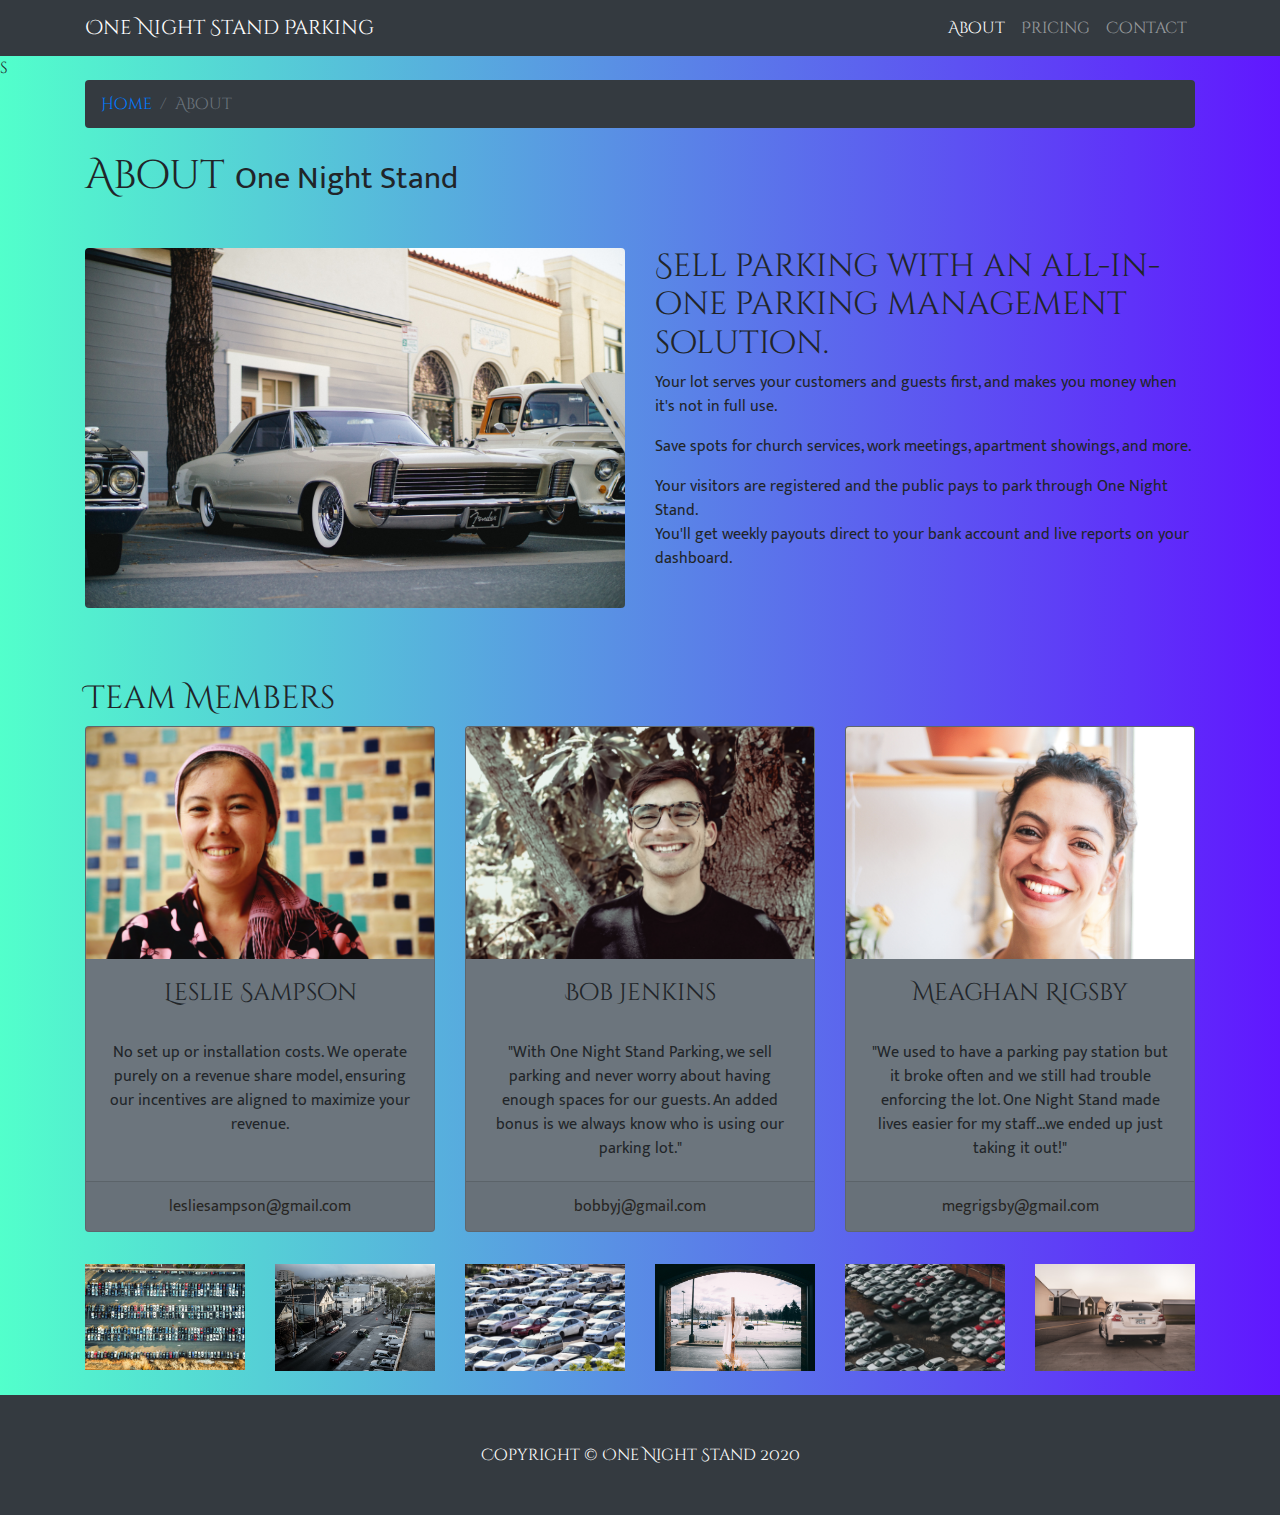
<file: about.html>
<!DOCTYPE html>
<html lang="en">

<head>

  <meta charset="utf-8">
  <meta name="viewport" content="width=device-width, initial-scale=1, shrink-to-fit=no">
  <meta name="description" content="">
  <meta name="author" content="">

  <title>One Night Stand Parking</title>

  <!-- Bootstrap core CSS -->
  <link href="vendor/bootstrap/css/bootstrap.min.css" rel="stylesheet">

  <!-- Custom styles for this template -->
  <link href="https://fonts.googleapis.com/css2?family=Cinzel+Decorative:wght@700&family=Mukta:wght@600&display=swap" rel="stylesheet">
s
  <link href="css/modern-business.css" rel="stylesheet">


</head>

<body>

  <!-- Navigation -->
  <nav class="navbar fixed-top navbar-expand-lg navbar-dark bg-dark fixed-top">
    <div class="container">
      <a class="navbar-brand" href="index.html">One Night Stand Parking</a>
      <button class="navbar-toggler navbar-toggler-right" type="button" data-toggle="collapse" data-target="#navbarResponsive" aria-controls="navbarResponsive" aria-expanded="false" aria-label="Toggle navigation">
        <span class="navbar-toggler-icon"></span>
      </button>
      <div class="collapse navbar-collapse" id="navbarResponsive">
        <ul class="navbar-nav ml-auto">
          <li class="nav-item active">
            <a class="nav-link" href="about.html">About</a>
          </li>
          <li class="nav-item">
            <a class="nav-link" href="services.html">Pricing</a>
          </li>
          <li class="nav-item">
            <a class="nav-link" href="contact.html">Contact</a>
          </li>
          
        </ul>
      </div>
    </div>
  </nav>

  <!-- Page Content -->
  <div class="container">

    <!-- Page Heading/Breadcrumbs -->
   

    <ol class="breadcrumb bg-dark">
      <li class="breadcrumb-item">
        <a href="index.html">Home</a>
      </li>
      <li class="breadcrumb-item active">About</li>
    </ol>
    <h1 class="mt-4 mb-3">About
      <small class="font">One Night Stand</small>
    </h1>
    <!-- Intro Content -->
    <div class="row my-5">
      <div class="col-lg-6">
        <img class="img-fluid rounded mb-4" src="car1.jpg" alt="">
      </div>
      <div class="col-lg-6">
        <h2>Sell parking with an all-in-one parking management solution.</h2>
        <p class="font">Your lot serves your customers and guests first, and makes you money when it's not in full use.</p>
        <p class="font">Save spots for church services, work meetings, apartment showings, and more.</p>
        <p class="font">Your visitors are registered and the public pays to park through One Night Stand.<br>You'll get weekly payouts direct to your bank account and live reports on your dashboard.</p>
      </div>
    </div>
    <!-- /.row -->

    <!-- Team Members -->
    <h2>Team Members</h2>

    <div class="row">
      <div class="col-lg-4 mb-4">
        <div class="card h-100 text-center bg-secondary">
          <img class="card-img-top" src="human6.jpg" alt="">
          <div class="card-body">
            <h4 class="card-title">Leslie Sampson</h4>
            <h6 class="card-subtitle mb-2 text-muted">Owner</h6>
            <p class="card-text font">No set up or installation costs. We operate purely on a revenue share model, ensuring our incentives are aligned to maximize your revenue.</p>
          </div>
          <div class="card-footer">
            <a href="#" class="emails font">lesliesampson@gmail.com</a>
          </div>
        </div>
      </div>
      <div class="col-lg-4 mb-4">
        <div class="card h-100 text-center bg-secondary">
          <img class="card-img-top" src="human8.jpg" alt="">
          <div class="card-body">
            <h4 class="card-title">Bob Jenkins</h4>
            <h6 class="card-subtitle mb-2 text-muted">Appartment Complex Renter</h6>
            <p class="card-text font">"With One Night Stand Parking, we sell parking and never worry about having enough spaces for our guests. An added bonus is we always know who is using our parking lot."</p>
          </div>
          <div class="card-footer">
            <a href="#" class="emails font">bobbyj@gmail.com</a>
          </div>
        </div>
      </div>
      <div class="col-lg-4 mb-4">
        <div class="card h-100 text-center bg-secondary">
          <img class="card-img-top" src="human7.jpg" alt="">
          <div class="card-body">
            <h4 class="card-title">Meaghan Rigsby</h4>
            <h6 class="card-subtitle mb-2 text-muted">Church Minister & Renter</h6>
            <p class="card-text font">  "We used to have a parking pay station but it broke often and we still had trouble enforcing the lot. One Night Stand made lives easier for my staff...we ended up just taking it out!"</p>
          </div>
          <div class="card-footer">
            <a href="#" class="emails font">megrigsby@gmail.com</a>
          </div>
        </div>
      </div>
    </div>
    <!-- /.row -->

    <!-- Our Customers -->
    <h2></h2>
    <div class="row">
      <div class="col-lg-2 col-sm-4 mb-4">
        <img class="img-fluid" src="thumb1.jpg" alt="">
      </div>
      <div class="col-lg-2 col-sm-4 mb-4">
        <img class="img-fluid" src="thumb9.jpg" alt="">
      </div>
      <div class="col-lg-2 col-sm-4 mb-4">
        <img class="img-fluid" src="thumb3.jpg" alt="">
      </div>
      <div class="col-lg-2 col-sm-4 mb-4">
        <img class="img-fluid" src="thumb4.jpg" alt="">
      </div>
      <div class="col-lg-2 col-sm-4 mb-4">
        <img class="img-fluid" src="thumb10.jpg" alt="">
      </div>
      <div class="col-lg-2 col-sm-4 mb-4">
        <img class="img-fluid" src="thumb6.jpg" alt="">
      </div>
    </div>
    <!-- /.row -->

  </div>
  <!-- /.container -->

  <!-- Footer -->
  <footer class="py-5 bg-dark">
    <div class="container">
      <p class="m-0 text-center text-white">Copyright &copy; One Night Stand 2020</p>
    </div>
    <!-- /.container -->
  </footer>

  <!-- Bootstrap core JavaScript -->
  <script src="vendor/jquery/jquery.min.js"></script>
  <script src="vendor/bootstrap/js/bootstrap.bundle.min.js"></script>

</body>

</html>
</file>
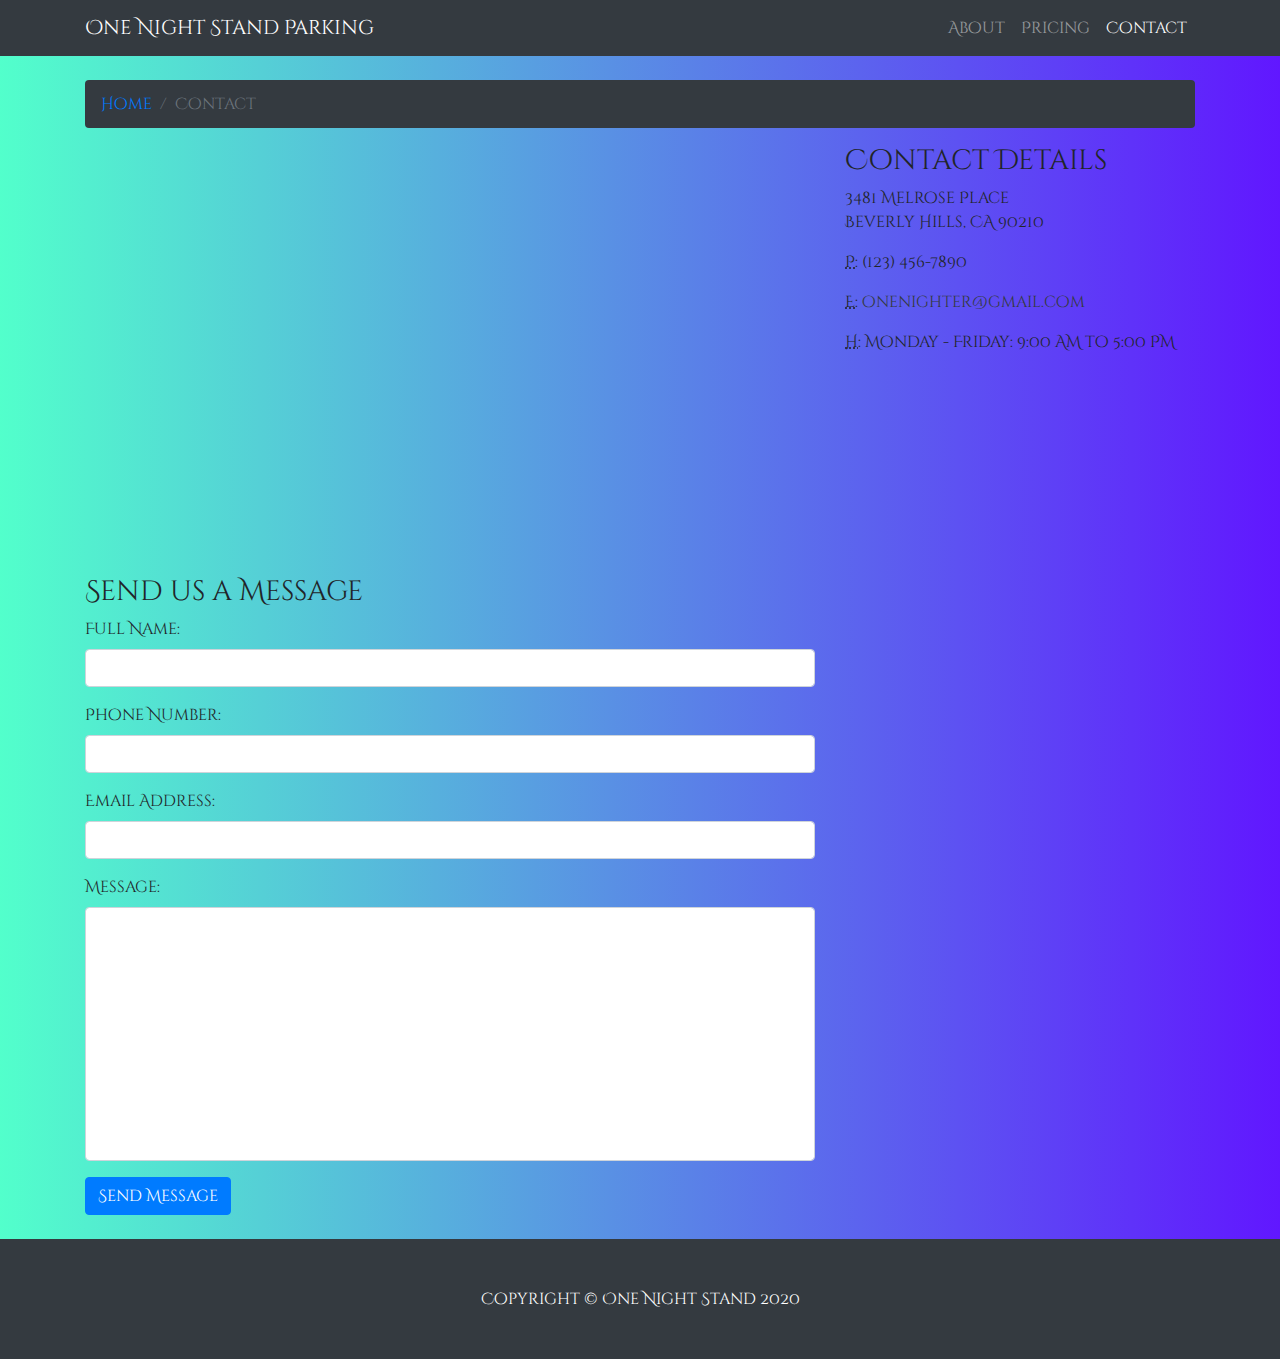
<file: contact.html>
<!DOCTYPE html>
<html lang="en">

<head>

  <meta charset="utf-8">
  <meta name="viewport" content="width=device-width, initial-scale=1, shrink-to-fit=no">
  <meta name="description" content="">
  <meta name="author" content="">

  <title>One Night Stand Parking</title>

  <!-- Bootstrap core CSS -->
  <link href="vendor/bootstrap/css/bootstrap.min.css" rel="stylesheet">

  <!-- Custom styles for this template -->
  <link href="https://fonts.googleapis.com/css2?family=Cinzel+Decorative:wght@700&family=Mukta:wght@600&display=swap" rel="stylesheet">

  <link href="css/modern-business.css" rel="stylesheet">

</head>

<body>

  <!-- Navigation -->
  <nav class="navbar fixed-top navbar-expand-lg navbar-dark bg-dark fixed-top">
    <div class="container">
      <a class="navbar-brand" href="index.html">One Night Stand Parking</a>
      <button class="navbar-toggler navbar-toggler-right" type="button" data-toggle="collapse" data-target="#navbarResponsive" aria-controls="navbarResponsive" aria-expanded="false" aria-label="Toggle navigation">
        <span class="navbar-toggler-icon"></span>
      </button>
      <div class="collapse navbar-collapse" id="navbarResponsive">
        <ul class="navbar-nav ml-auto">
          <li class="nav-item">
            <a class="nav-link" href="about.html">About</a>
          </li>
          <li class="nav-item">
            <a class="nav-link" href="services.html">Pricing</a>
          </li>
          <li class="nav-item active">
            <a class="nav-link" href="contact.html">Contact</a>
          </li>

        </ul>
      </div>
    </div>
  </nav>

  <!-- Page Content -->
  <div class="container">

    <!-- Page Heading/Breadcrumbs -->
  
      <br>
    <ol class="breadcrumb bg-dark">
      <li class="breadcrumb-item">
        <a href="index.html">Home</a>
      </li>
      <li class="breadcrumb-item active">Contact</li>
    </ol>

    <!-- Content Row -->
    <div class="row">
      <!-- Map Column -->
      <div class="col-lg-8 mb-4">
        <!-- Embedded Google Map -->
        <iframe style="width: 100%; height: 400px; border: 0;" src="http://maps.google.com/maps?hl=en&amp;ie=UTF8&amp;ll=37.0625,-95.677068&amp;spn=56.506174,79.013672&amp;t=m&amp;z=4&amp;output=embed"></iframe>
      </div>
      <!-- Contact Details Column -->
      <div class="col-lg-4 mb-4">
        <h3>Contact Details</h3>
        <p>
          3481 Melrose Place
          <br>Beverly Hills, CA 90210
          <br>
        </p>
        <p>
          <abbr title="Phone">P</abbr>: (123) 456-7890
        </p>
        <p>
          <abbr title="Email">E</abbr>:
          <a class="text-dark" href="onenighter@example.com">onenighter@gmail.com
          </a>
        </p>
        <p>
          <abbr title="Hours">H</abbr>: Monday - Friday: 9:00 AM to 5:00 PM
        </p>
      </div>
    </div>
    <!-- /.row -->

    <!-- Contact Form -->
    <!-- In order to set the email address and subject line for the contact form go to the bin/contact_me.php file. -->
    <div class="row">
      <div class="col-lg-8 mb-4">
        <h3>Send us a Message</h3>
        <form name="sentMessage" id="contactForm" novalidate>
          <div class="control-group form-group">
            <div class="controls">
              <label>Full Name:</label>
              <input type="text" class="form-control" id="name" required data-validation-required-message="Please enter your name.">
              <p class="help-block"></p>
            </div>
          </div>
          <div class="control-group form-group">
            <div class="controls">
              <label>Phone Number:</label>
              <input type="tel" class="form-control" id="phone" required data-validation-required-message="Please enter your phone number.">
            </div>
          </div>
          <div class="control-group form-group">
            <div class="controls">
              <label>Email Address:</label>
              <input type="email" class="form-control" id="email" required data-validation-required-message="Please enter your email address.">
            </div>
          </div>
          <div class="control-group form-group">
            <div class="controls">
              <label>Message:</label>
              <textarea rows="10" cols="100" class="form-control" id="message" required data-validation-required-message="Please enter your message" maxlength="999" style="resize:none"></textarea>
            </div>
          </div>
          <div id="success"></div>
          <!-- For success/fail messages -->
          <button type="submit" class="btn btn-primary" id="sendMessageButton">Send Message</button>
        </form>
      </div>

    </div>
    <!-- /.row -->

  </div>
  <!-- /.container -->

  <!-- Footer -->
  <footer class="py-5 bg-dark">
    <div class="container">
      <p class="m-0 text-center text-white">Copyright &copy; One Night Stand 2020</p>
    </div>
    <!-- /.container -->
  </footer>

  <!-- Bootstrap core JavaScript -->
  <script src="vendor/jquery/jquery.min.js"></script>
  <script src="vendor/bootstrap/js/bootstrap.bundle.min.js"></script>

  <!-- Contact form JavaScript -->
  <!-- Do not edit these files! In order to set the email address and subject line for the contact form go to the bin/contact_me.php file. -->
  <script src="js/jqBootstrapValidation.js"></script>
  <script src="js/contact_me.js"></script>

</body>

</html>
</file>
<file: css/modern-business.css>
/*!
 * Start Bootstrap - Modern Business (https://startbootstrap.com/templates/modern-business)
 * Copyright 2013-2020 Start Bootstrap
 * Licensed under MIT (https://github.com/StartBootstrap/startbootstrap-logomodern-business-nav/blob/master/LICENSE)
 */

 /* font-family: 'Cinzel Decorative', cursive;
 font-family: 'Mukta', sans-serif; */
body {
  font-family: "Cinzel Decorative";
  padding-top: 56px;
  background-image: -moz-linear-gradient(90deg, rgba(0, 255, 179, 0.68), rgba(81, 0, 255, 0.91));

background-image: -webkit-linear-gradient(90deg, rgba(0, 255, 179, 0.68), rgba(81, 0, 255, 0.91));

background-image: linear-gradient(90deg, rgba(0, 255, 179, 0.68), rgba(81, 0, 255, 0.91));
}
a.navbar-brand, a.nav-link {
  color: rgb(39, 38, 36);
  ;
}
.emails {
  color: rgb(39, 38, 36);

}
span{ 
  font-size: 4rem;
}


.font { 
  font-family: "Mukta";
}

.navbar {
  /* background-color: rgba(211, 2, 12, 0.65); */
  /* background-image: -moz-linear-gradient(90deg, rgba(0, 255, 179, 0.68), rgba(81, 0, 255, 0.91));

  background-image: -webkit-linear-gradient(90deg, rgba(0, 255, 179, 0.68), rgba(81, 0, 255, 0.91));
  
  background-image: linear-gradient(90deg, rgba(0, 255, 179, 0.68), rgba(81, 0, 255, 0.91)); */
}

.carousel-item {
  height: 65vh;
  min-height: 300px;
  background: no-repeat center center scroll;
  -webkit-background-size: cover;
  -moz-background-size: cover;
  -o-background-size: cover;
  background-size: cover;
}

.portfolio-item {
  margin-bottom: 30px;
}
.prcard {
  
}

.bgslider {
  background-color: rgba(47, 58, 55, 0.6);
  /* background-image: -moz-linear-gradient(90deg, rgba(0, 255, 179, 0.4), );

  background-image: -webkit-linear-gradient(90deg, rgba(0, 255, 179, 0.4),);
  
  background-image: linear-gradient(90deg, rgba(0, 255, 179, 0.4)); */
}

/* .lower { 
background-color: aqua;
  


} */
</file>
